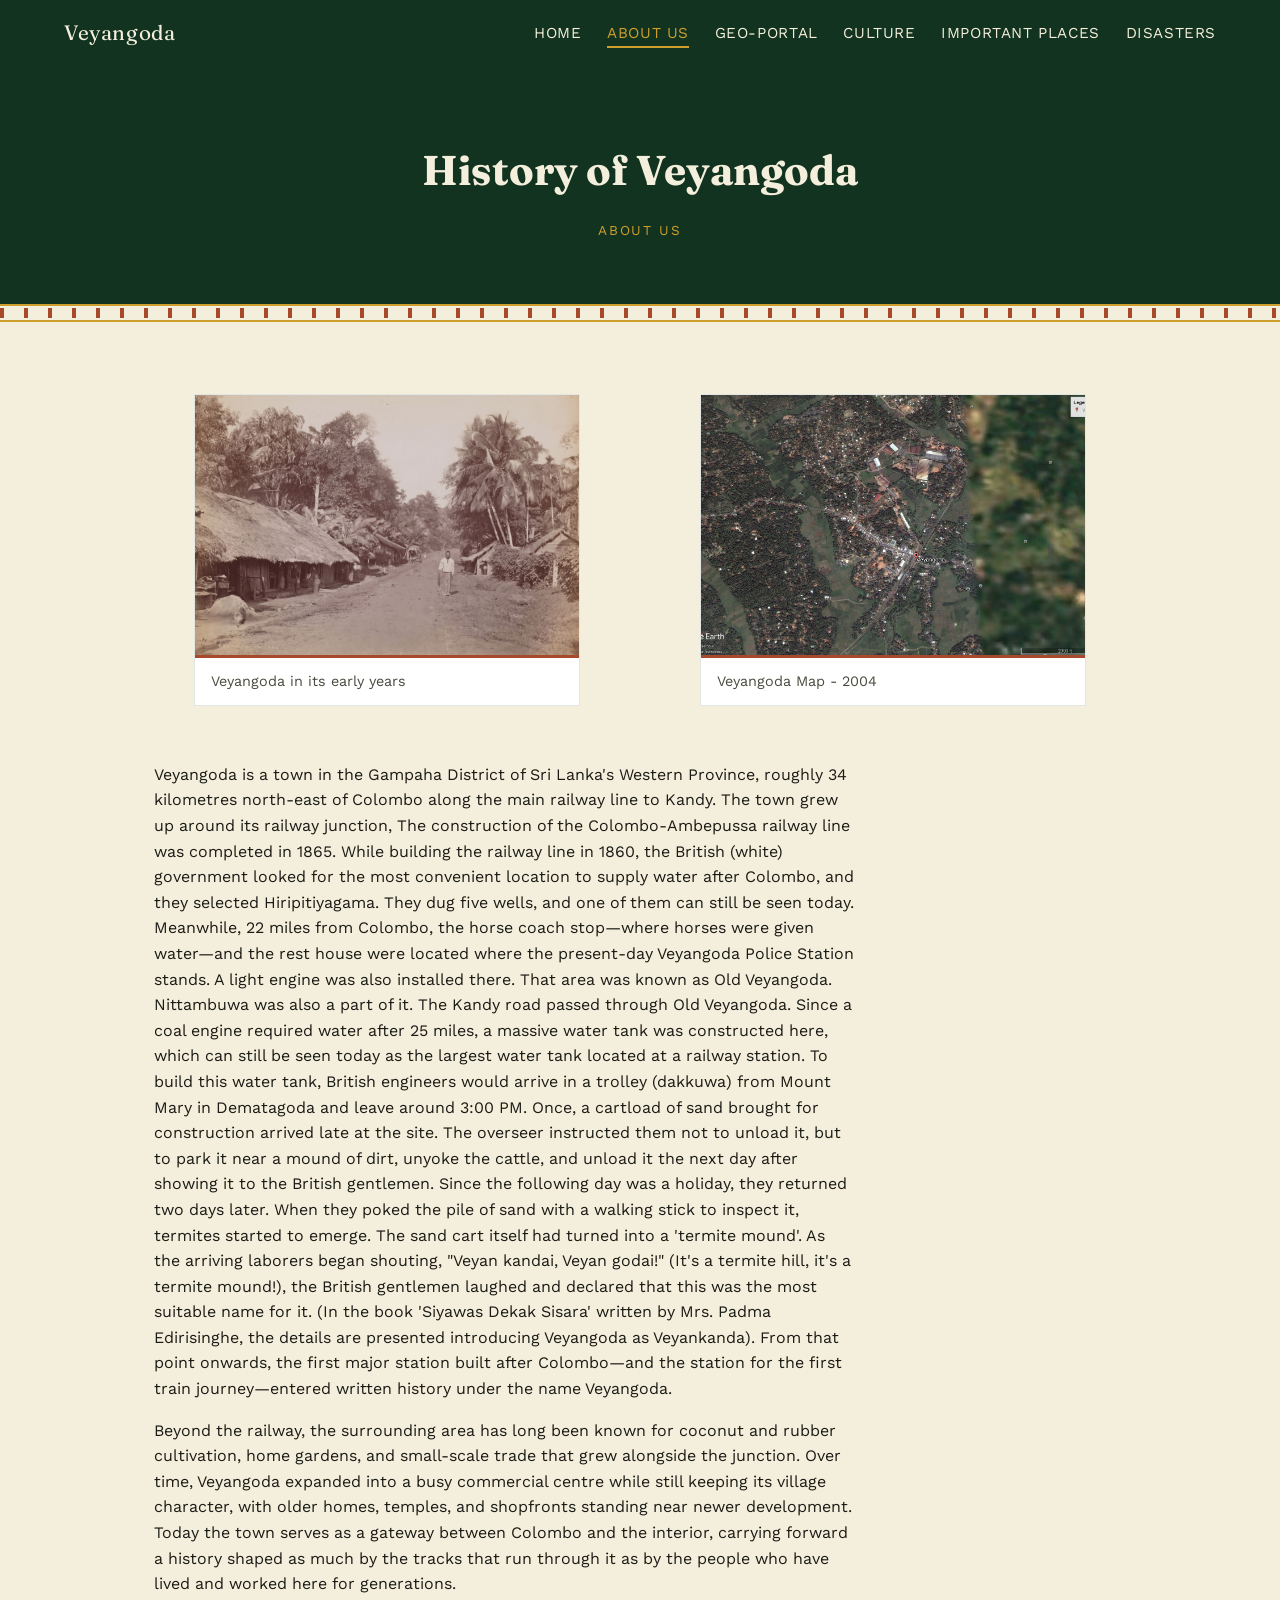
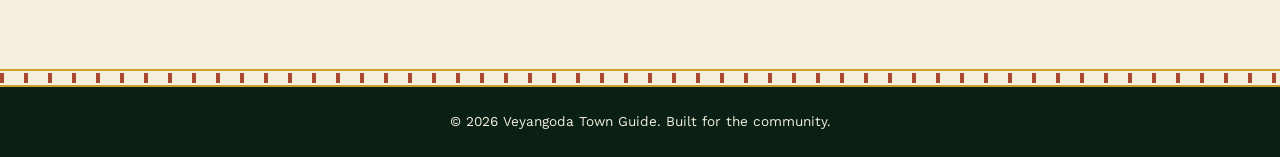
<file: about.html>
<!DOCTYPE html>
<html lang="en">
<head>
<meta charset="UTF-8">
<meta name="viewport" content="width=device-width, initial-scale=1.0">
<title>About Us — History of Veyangoda</title>
<link rel="preconnect" href="https://fonts.googleapis.com">
<link href="https://fonts.googleapis.com/css2?family=Fraunces:wght@500;600;700&family=Work+Sans:wght@400;500;600&display=swap" rel="stylesheet">
<link rel="stylesheet" href="style.css">
</head>
<body>

<nav class="site-nav">
  <div class="brand">Veyangoda<span></span></div>
  <ul class="nav-links">
    <li><a href="index.html">Home</a></li>
    <li><a href="about.html" class="active">About Us</a></li>
    <li><a href="geo-portal.html">Geo-Portal</a></li>
    <li><a href="culture.html">Culture</a></li>
    <li><a href="places.html">Important Places</a></li>
    <li><a href="disasters.html">Disasters</a></li>
  </ul>
</nav>

<header class="page-banner">
  <h1>History of Veyangoda</h1>
  <p>About Us</p>
</header>

<div class="rail-divider"></div>

<main class="content">
  <div class="two-col">
    <div>
      <!-- Replace with real photographs: images/history-1.jpg, images/history-2.jpg -->
      <figure class="photo-card">
        <img src="images/history-1.jpg" alt="Historical photograph of Veyangoda">
        <figcaption>Veyangoda in its early years</figcaption>
      </figure>
    </div>
    <div>
      <figure class="photo-card">
        <img src="images/history-2.jpg" alt="Old town view of Veyangoda">
        <figcaption>Veyangoda Map - 2004</figcaption>
      </figure>
    </div>
  </div>

  <p style="margin-top: 2.5rem;">
    Veyangoda is a town in the Gampaha District of Sri Lanka's Western Province,
    roughly 34 kilometres north-east of Colombo along the main railway line to
    Kandy. The town grew up around its railway junction, The construction of the Colombo-Ambepussa railway line was completed in 1865. While building the railway line in 1860, the British (white) government looked for the most convenient location to supply water after Colombo, and they selected Hiripitiyagama. They dug five wells, and one of them can still be seen today. Meanwhile, 22 miles from Colombo, the horse coach stop—where horses were given water—and the rest house were located where the present-day Veyangoda Police Station stands. A light engine was also installed there. That area was known as Old Veyangoda. Nittambuwa was also a part of it. The Kandy road passed through Old Veyangoda.

Since a coal engine required water after 25 miles, a massive water tank was constructed here, which can still be seen today as the largest water tank located at a railway station. To build this water tank, British engineers would arrive in a trolley (dakkuwa) from Mount Mary in Dematagoda and leave around 3:00 PM.

Once, a cartload of sand brought for construction arrived late at the site. The overseer instructed them not to unload it, but to park it near a mound of dirt, unyoke the cattle, and unload it the next day after showing it to the British gentlemen. Since the following day was a holiday, they returned two days later. When they poked the pile of sand with a walking stick to inspect it, termites started to emerge. The sand cart itself had turned into a 'termite mound'. As the arriving laborers began shouting, "Veyan kandai, Veyan godai!" (It's a termite hill, it's a termite mound!), the British gentlemen laughed and declared that this was the most suitable name for it. (In the book 'Siyawas Dekak Sisara' written by Mrs. Padma Edirisinghe, the details are presented introducing Veyangoda as Veyankanda).

From that point onwards, the first major station built after Colombo—and the station for the first train journey—entered written history under the name Veyangoda.  </p>
  <p>
    Beyond the railway, the surrounding area has long been known for coconut
    and rubber cultivation, home gardens, and small-scale trade that grew
    alongside the junction. Over time, Veyangoda expanded into a busy
    commercial centre while still keeping its village character, with older
    homes, temples, and shopfronts standing near newer development. Today the
    town serves as a gateway between Colombo and the interior, carrying
    forward a history shaped as much by the tracks that run through it as by
    the people who have lived and worked here for generations.
  </p>
</main>

<div class="rail-divider"></div>

<footer class="site-footer">
  &copy; 2026 Veyangoda Town Guide. Built for the community.
</footer>

</body>
</html>
</file>
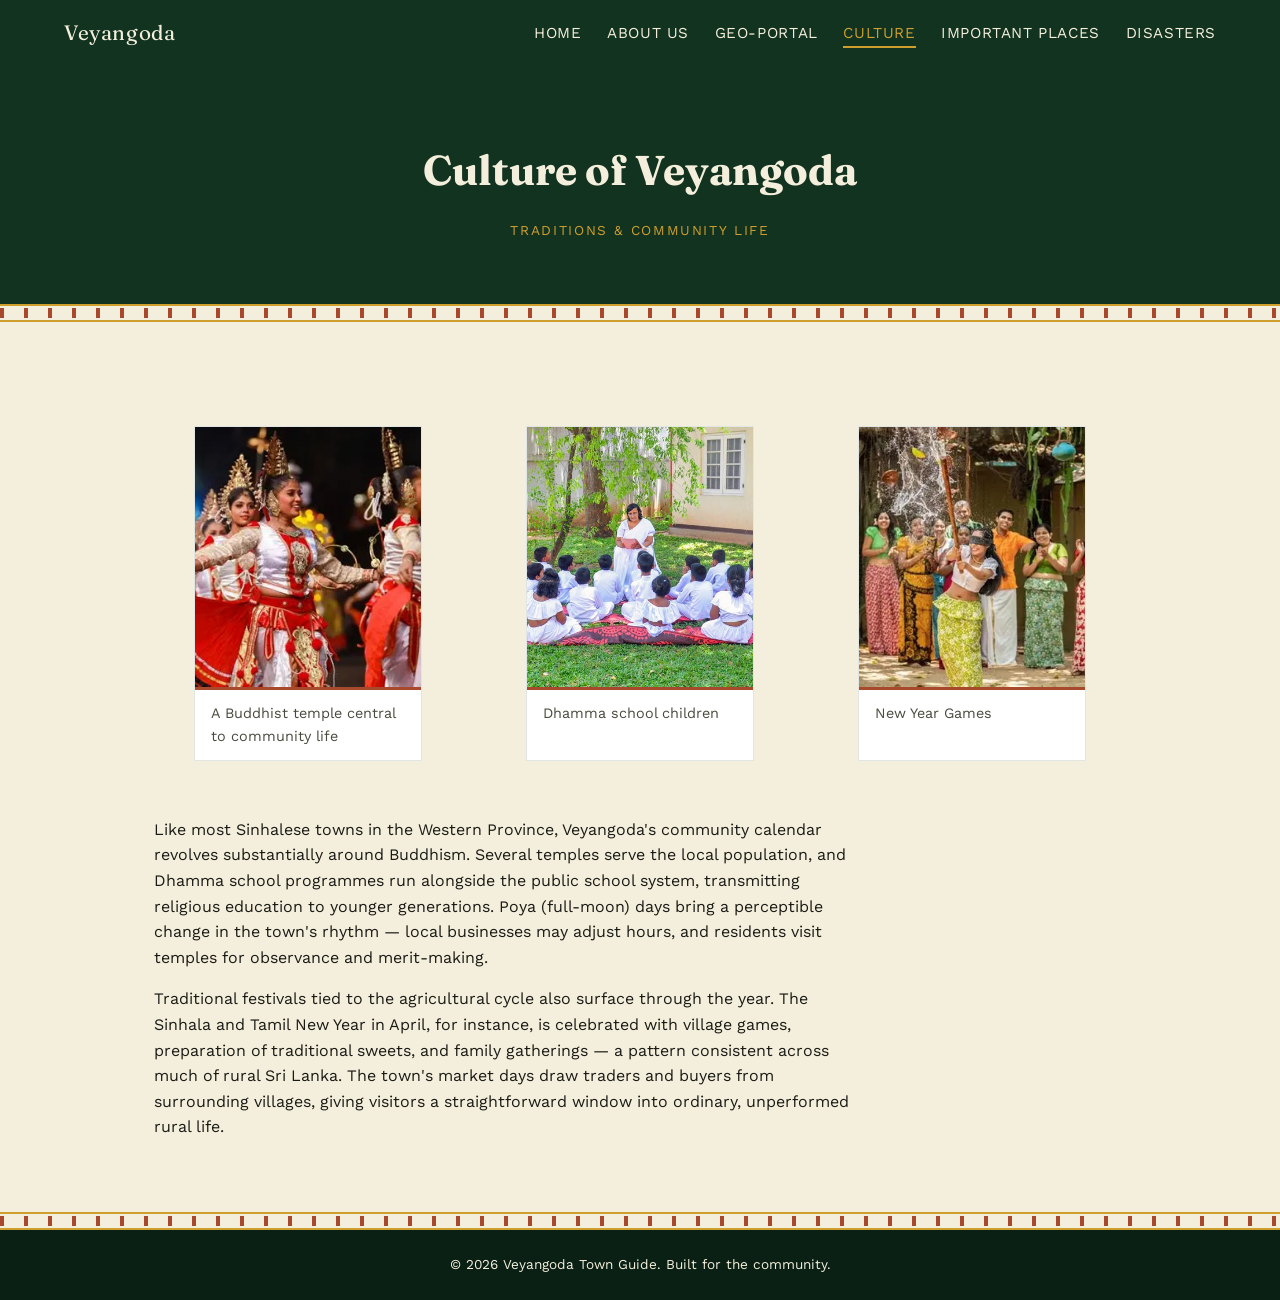
<file: culture.html>
<!DOCTYPE html>
<html lang="en">
<head>
<meta charset="UTF-8">
<meta name="viewport" content="width=device-width, initial-scale=1.0">
<title>Culture of Veyangoda</title>
<link rel="preconnect" href="https://fonts.googleapis.com">
<link href="https://fonts.googleapis.com/css2?family=Fraunces:wght@500;600;700&family=Work+Sans:wght@400;500;600&display=swap" rel="stylesheet">
<link rel="stylesheet" href="style.css">
</head>
<body>

<nav class="site-nav">
  <div class="brand">Veyangoda<span></span></div>
  <ul class="nav-links">
    <li><a href="index.html">Home</a></li>
    <li><a href="about.html">About Us</a></li>
    <li><a href="geo-portal.html">Geo-Portal</a></li>
    <li><a href="culture.html" class="active">Culture</a></li>
    <li><a href="places.html">Important Places</a></li>
    <li><a href="disasters.html">Disasters</a></li>
  </ul>
</nav>

<header class="page-banner">
  <h1>Culture of Veyangoda</h1>
  <p>Traditions &amp; Community Life</p>
</header>

<div class="rail-divider"></div>

<main class="content">
  <div class="photo-grid">
    <!-- Replace with real photographs -->
    <figure class="photo-card">
      <img src="images/culture-1.jpg" alt="Local temple in Veyangoda">
      <figcaption>A Buddhist temple central to community life</figcaption>
    </figure>
    <figure class="photo-card">
      <img src="images/culture-2.jpg" alt="children">
      <figcaption>Dhamma school children</figcaption>
    </figure>
    <figure class="photo-card">
      <img src="images/culture-3.jpg" alt="new year">
      <figcaption>New Year Games</figcaption>
    </figure>
  </div>

  <p>
    Like most Sinhalese towns in the Western Province, Veyangoda's community calendar revolves substantially around Buddhism. Several temples serve the local population, and Dhamma school programmes run alongside the public school system, transmitting religious education to younger generations. Poya (full-moon) days bring a perceptible change in the town's rhythm — local businesses may adjust hours, and residents visit temples for observance and merit-making.
  </p>
  <p>
Traditional festivals tied to the agricultural cycle also surface through the year. The Sinhala and Tamil New Year in April, for instance, is celebrated with village games, preparation of traditional sweets, and family gatherings — a pattern consistent across much of rural Sri Lanka. The town's market days draw traders and buyers from surrounding villages, giving visitors a straightforward window into ordinary, unperformed rural life.
  </p>
</main>

<div class="rail-divider"></div>


<footer class="site-footer">
  &copy; 2026 Veyangoda Town Guide. Built for the community.
</footer>

</body>
</html>
</file>
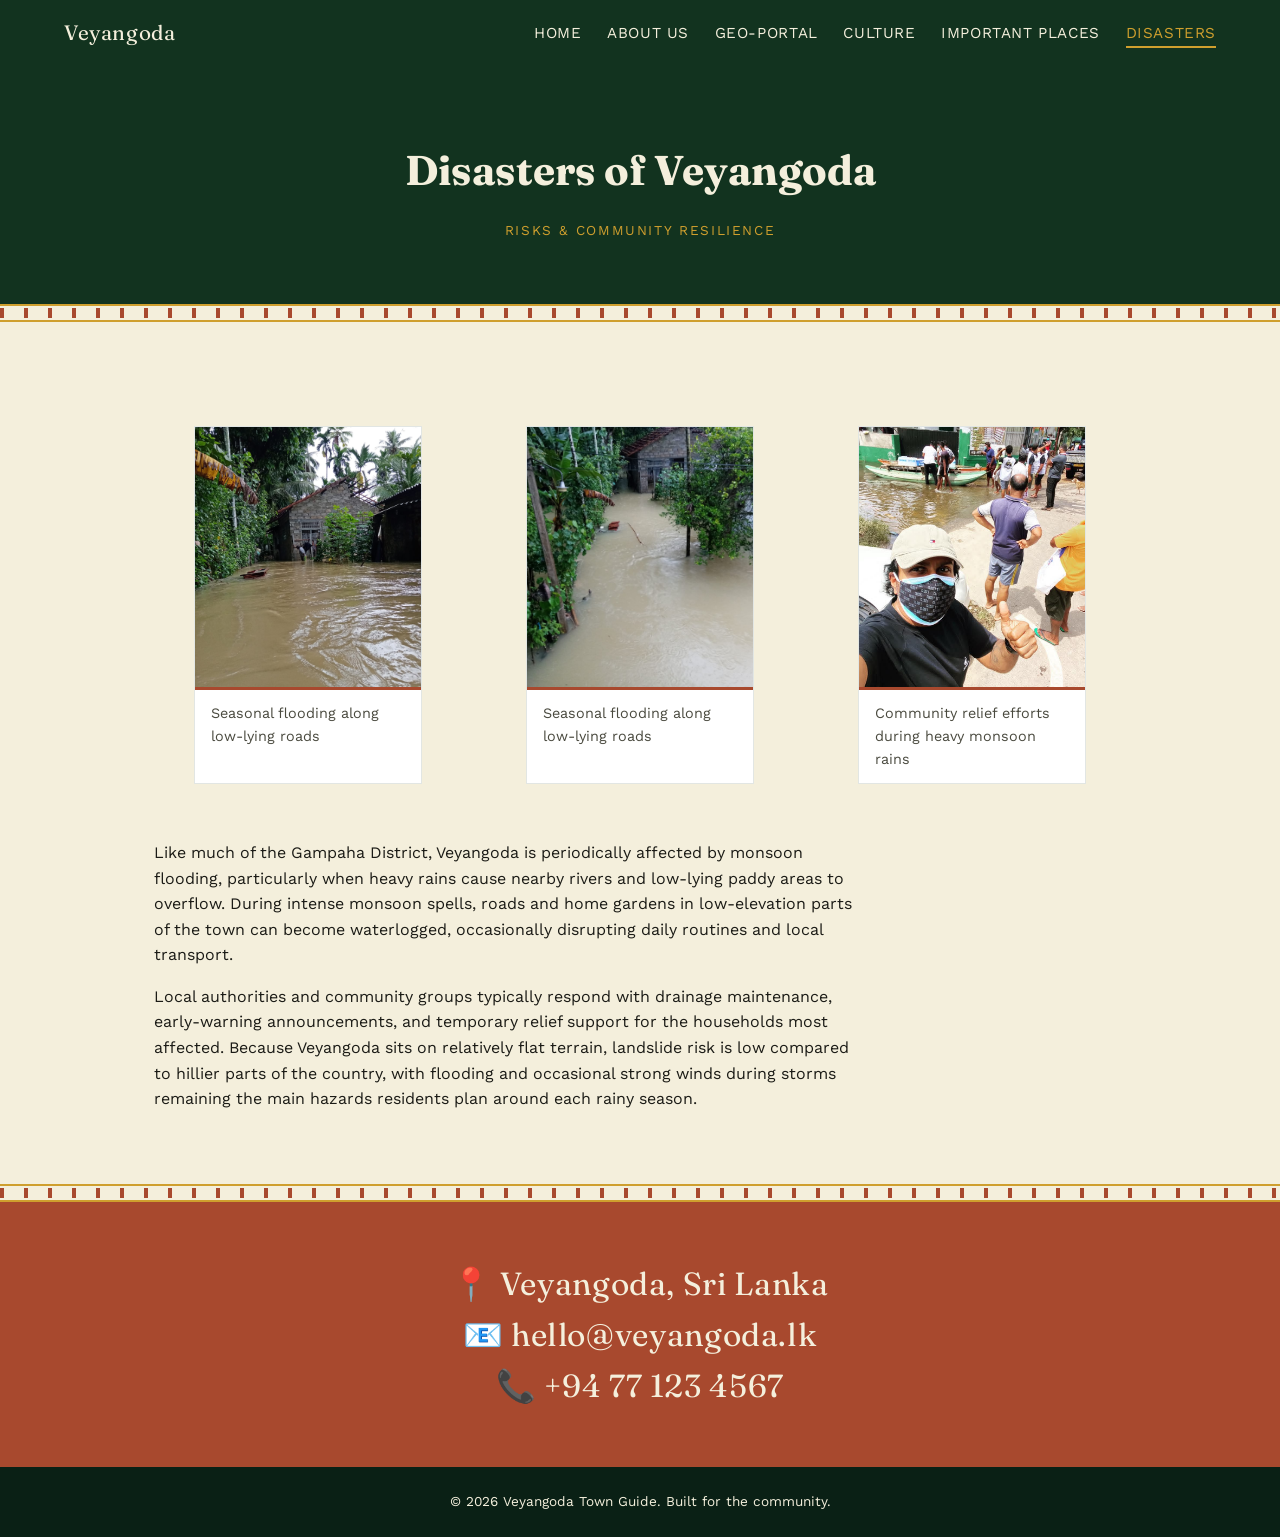
<file: disasters.html>
<!DOCTYPE html>
<html lang="en">
<head>
<meta charset="UTF-8">
<meta name="viewport" content="width=device-width, initial-scale=1.0">
<title>Disasters of Veyangoda</title>
<link rel="preconnect" href="https://fonts.googleapis.com">
<link href="https://fonts.googleapis.com/css2?family=Fraunces:wght@500;600;700&family=Work+Sans:wght@400;500;600&display=swap" rel="stylesheet">
<link rel="stylesheet" href="style.css">
</head>
<body>

<nav class="site-nav">
  <div class="brand">Veyangoda<span></span></div>
  <ul class="nav-links">
    <li><a href="index.html">Home</a></li>
    <li><a href="about.html">About Us</a></li>
    <li><a href="geo-portal.html">Geo-Portal</a></li>
    <li><a href="culture.html">Culture</a></li>
    <li><a href="places.html">Important Places</a></li>
    <li><a href="disasters.html" class="active">Disasters</a></li>
  </ul>
</nav>

<header class="page-banner">
  <h1>Disasters of Veyangoda</h1>
  <p>Risks &amp; Community Resilience</p>
</header>

<div class="rail-divider"></div>

<main class="content">
  <div class="photo-grid">
    <!-- Replace with real photographs -->
    <figure class="photo-card">
      <img src="images/disasters-1.jpg" alt="Flooded road in Veyangoda area">
      <figcaption>Seasonal flooding along low-lying roads</figcaption>
    </figure>
    <figure class="photo-card">
      <img src="images/disasters-2.jpg" alt="Community flood relief effort">
      <figcaption>Seasonal flooding along low-lying roads</figcaption>
    </figure>
    <figure class="photo-card">
      <img src="images/disasters-3.jpg" alt="Community flood relief effort">
      <figcaption>Community relief efforts during heavy monsoon rains</figcaption>
    </figure>

  </div>

  <p>
    Like much of the Gampaha District, Veyangoda is periodically affected by
    monsoon flooding, particularly when heavy rains cause nearby rivers and
    low-lying paddy areas to overflow. During intense monsoon spells, roads
    and home gardens in low-elevation parts of the town can become
    waterlogged, occasionally disrupting daily routines and local transport.
  </p>
  <p>
    Local authorities and community groups typically respond with drainage
    maintenance, early-warning announcements, and temporary relief support for
    the households most affected. Because Veyangoda sits on relatively flat
    terrain, landslide risk is low compared to hillier parts of the country,
    with flooding and occasional strong winds during storms remaining the
    main hazards residents plan around each rainy season.
  </p>
</main>

<div class="rail-divider"></div>


<section class="tagline-banner">
  <p>📍 Veyangoda, Sri Lanka</p>
  <p>📧 hello@veyangoda.lk</p>
  <p>📞 +94 77 123 4567</p>
</section>

<footer class="site-footer">
  &copy; 2026 Veyangoda Town Guide. Built for the community.
</footer>

</body>
</html>
</file>
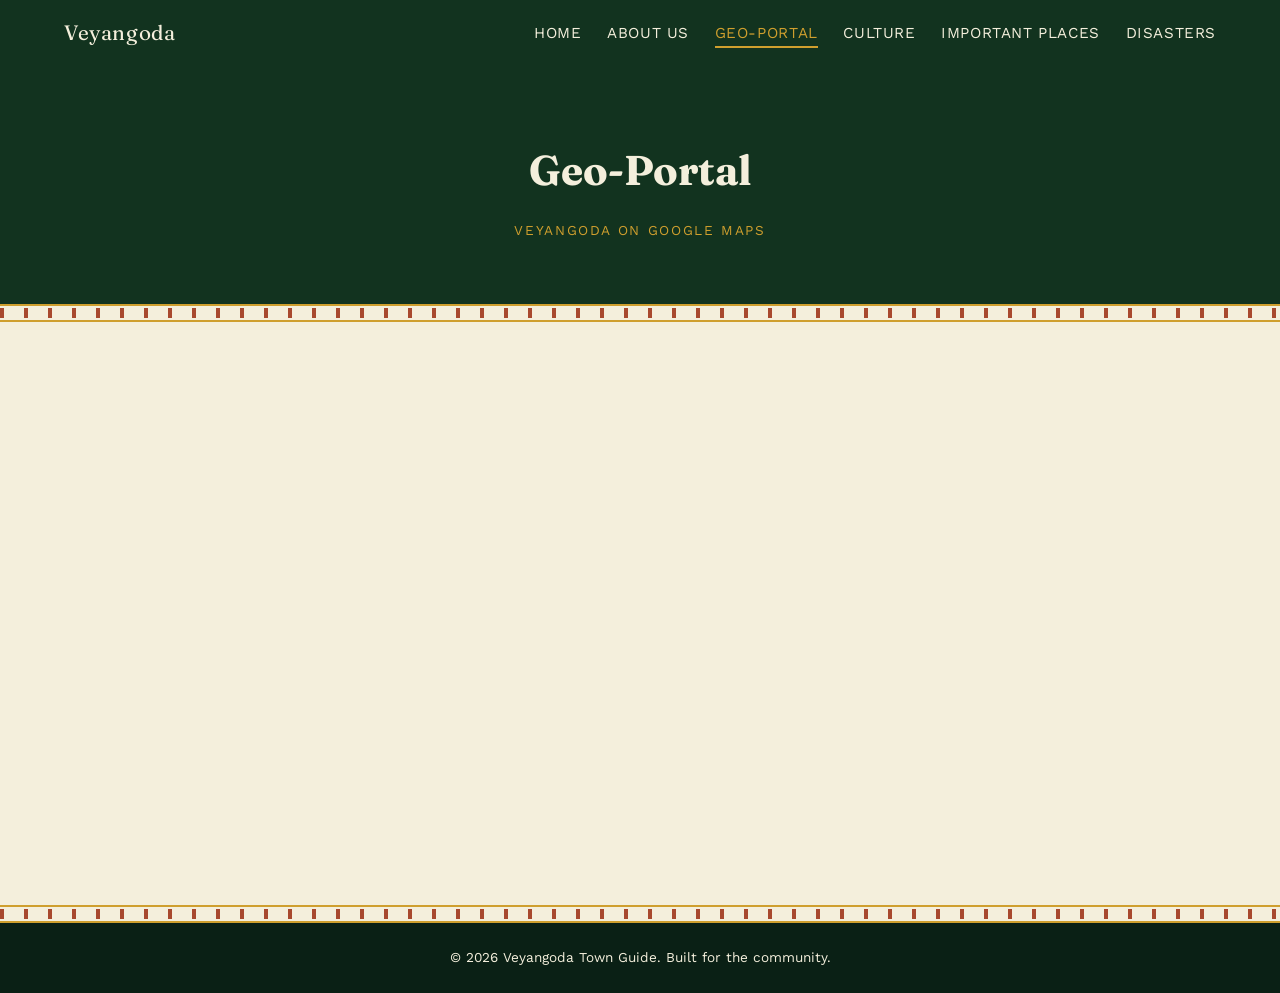
<file: geo-portal.html>
<!DOCTYPE html>
<html lang="en">
<head>
<meta charset="UTF-8">
<meta name="viewport" content="width=device-width, initial-scale=1.0">
<title>Geo-Portal — Veyangoda on the Map</title>
<link rel="preconnect" href="https://fonts.googleapis.com">
<link href="https://fonts.googleapis.com/css2?family=Fraunces:wght@500;600;700&family=Work+Sans:wght@400;500;600&display=swap" rel="stylesheet">
<link rel="stylesheet" href="style.css">
</head>
<body>

<nav class="site-nav">
  <div class="brand">Veyangoda<span></span></div>
  <ul class="nav-links">
    <li><a href="index.html">Home</a></li>
    <li><a href="about.html">About Us</a></li>
    <li><a href="geo-portal.html" class="active">Geo-Portal</a></li>
    <li><a href="culture.html">Culture</a></li>
    <li><a href="places.html">Important Places</a></li>
    <li><a href="disasters.html">Disasters</a></li>
  </ul>
</nav>

<header class="page-banner">
  <h1>Geo-Portal</h1>
  <p>Veyangoda on Google Maps</p>
</header>

<div class="rail-divider"></div>

<section class="map-frame-wrap">
  <iframe
    src="https://www.google.com/maps?q=Veyangoda,+Sri+Lanka&output=embed"
    allowfullscreen=""
    loading="lazy"
    referrerpolicy="no-referrer-when-downgrade"
    title="Map of Veyangoda, Sri Lanka">
  </iframe>
</section>

<div class="rail-divider"></div>

<footer class="site-footer">
  &copy; 2026 Veyangoda Town Guide. Built for the community.
</footer>

</body>
</html>
</file>
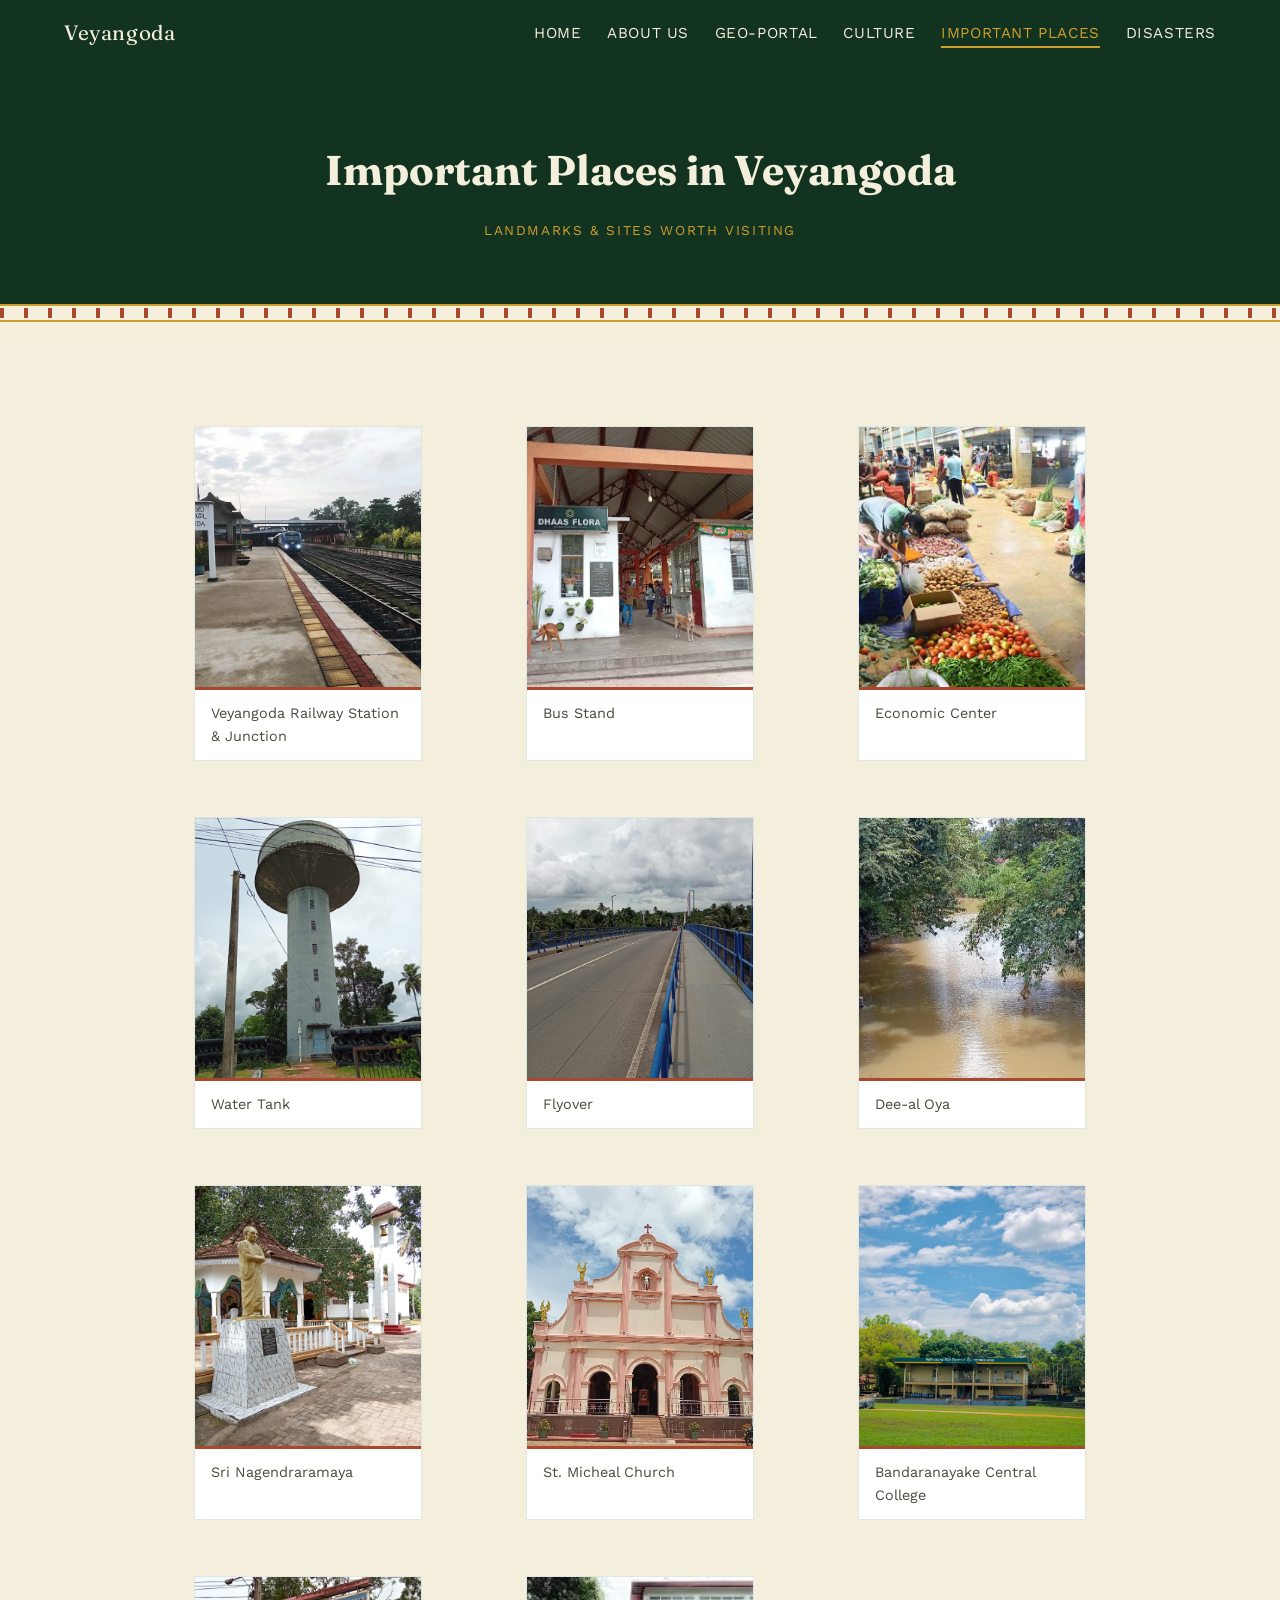
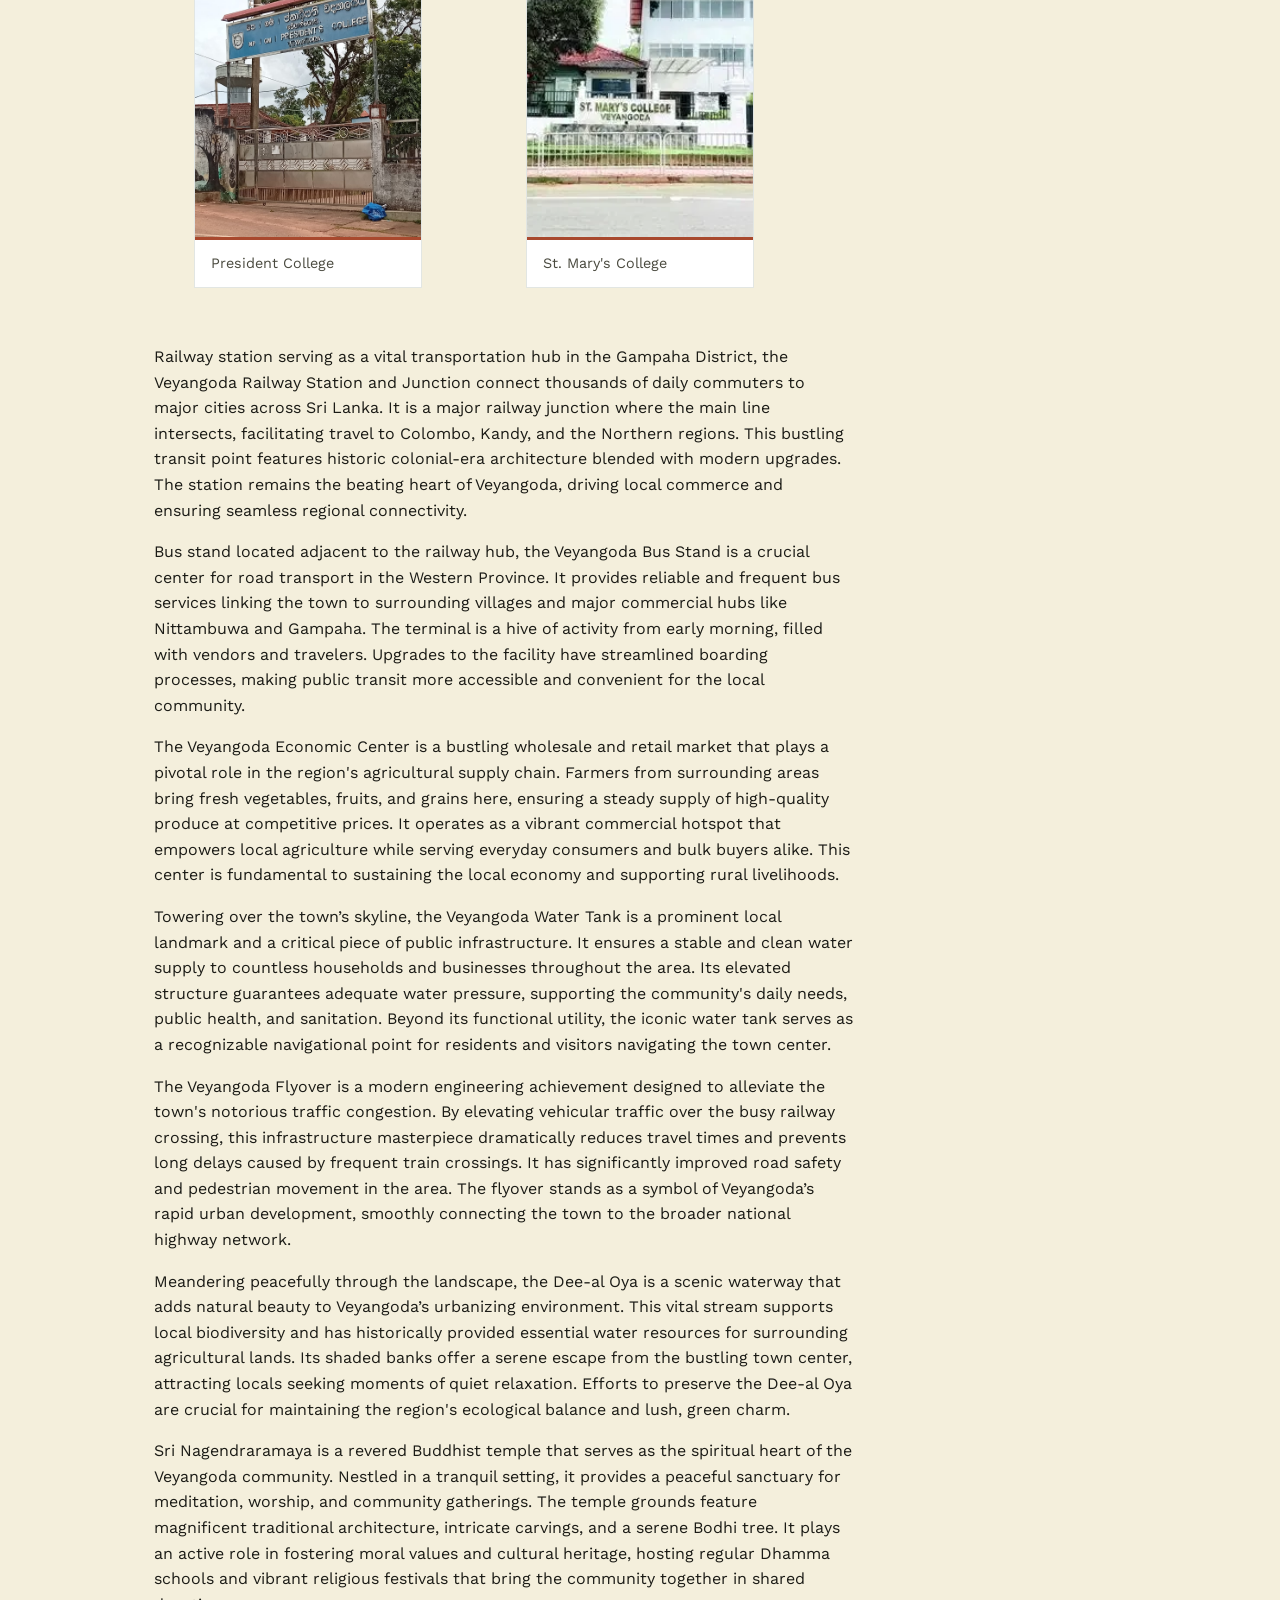
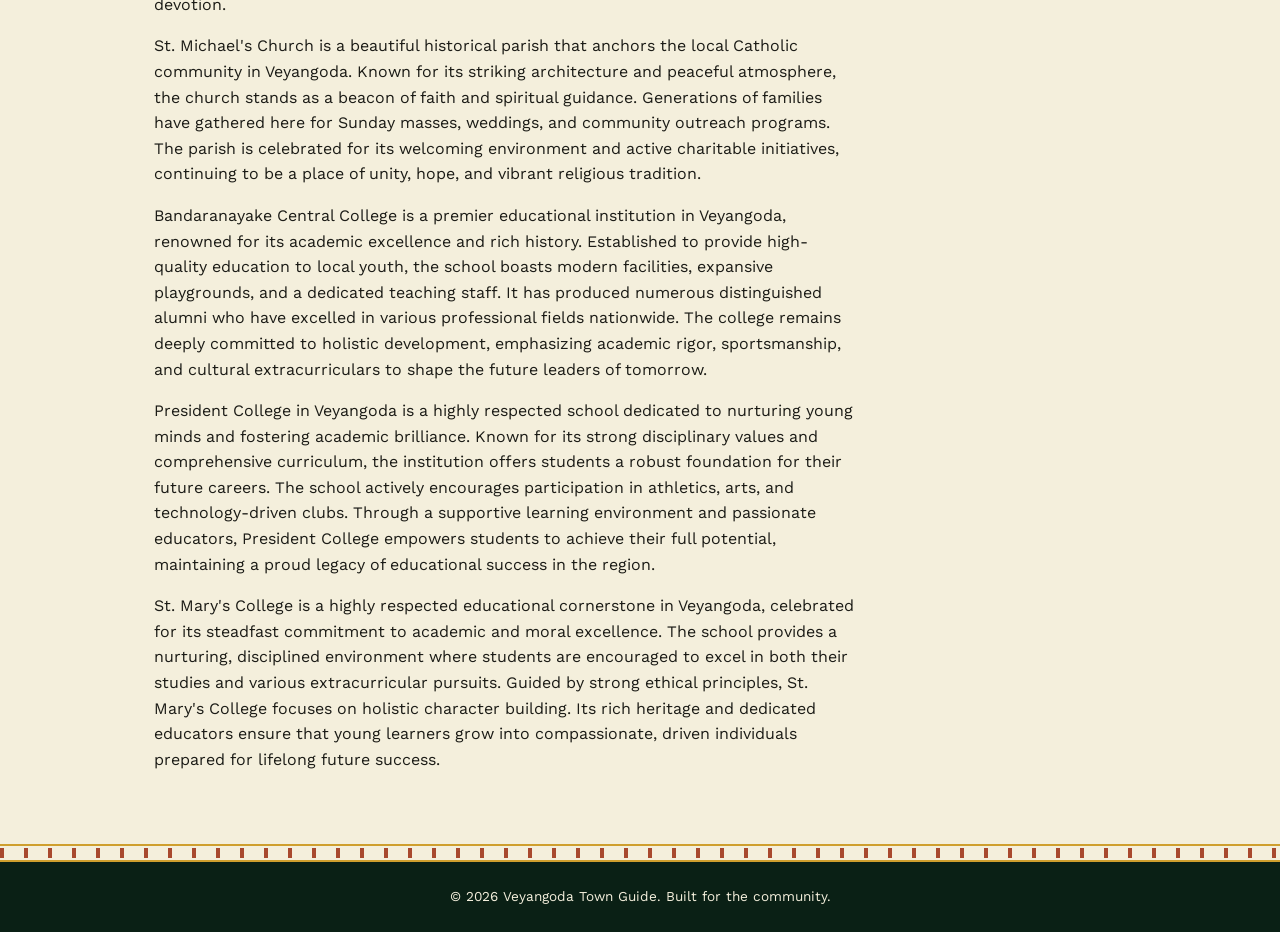
<file: places.html>
<!DOCTYPE html>
<html lang="en">
<head>
<meta charset="UTF-8">
<meta name="viewport" content="width=device-width, initial-scale=1.0">
<title>Important Places in Veyangoda</title>
<link rel="preconnect" href="https://fonts.googleapis.com">
<link href="https://fonts.googleapis.com/css2?family=Fraunces:wght@500;600;700&family=Work+Sans:wght@400;500;600&display=swap" rel="stylesheet">
<link rel="stylesheet" href="style.css">
</head>
<body>

<nav class="site-nav">
  <div class="brand">Veyangoda<span></span></div>
  <ul class="nav-links">
    <li><a href="index.html">Home</a></li>
    <li><a href="about.html">About Us</a></li>
    <li><a href="geo-portal.html">Geo-Portal</a></li>
    <li><a href="culture.html">Culture</a></li>
    <li><a href="places.html" class="active">Important Places</a></li>
    <li><a href="disasters.html">Disasters</a></li>
  </ul>
</nav>

<header class="page-banner">
  <h1>Important Places in Veyangoda</h1>
  <p>Landmarks &amp; Sites Worth Visiting</p>
</header>

<div class="rail-divider"></div>

<main class="content">
  <div class="photo-grid">
    <!-- Replace with real photographs -->
    <figure class="photo-card">
      <img src="images/places-1.jpg" alt="Veyangoda railway station and junction">
      <figcaption>Veyangoda Railway Station &amp; Junction</figcaption>
    </figure>
    <figure class="photo-card">
      <img src="images/places-2.jpg" alt="bus stand">
      <figcaption>Bus Stand</figcaption>
    </figure>
    <figure class="photo-card">
      <img src="images/places-3.jpg" alt="Economic cetner">
      <figcaption>Economic Center</figcaption>
    </figure>
    <figure class="photo-card">
      <img src="images/places-4.jpg" alt="water tank">
      <figcaption>Water Tank</figcaption>
    </figure>
    <figure class="photo-card">
      <img src="images/places-5.jpg" alt="road">
      <figcaption>Flyover</figcaption>
    </figure>
    <figure class="photo-card">
      <img src="images/places-6.jpg" alt="deeal oya">
      <figcaption>Dee-al Oya</figcaption>
    </figure>
    <figure class="photo-card">
      <img src="images/places-7.jpg" alt="Local temple grounds">
      <figcaption>Sri Nagendraramaya</figcaption>
    </figure>
    <figure class="photo-card">
      <img src="images/places-8.jpg" alt="Local temple grounds">
      <figcaption>St. Micheal Church</figcaption>
    </figure>
    <figure class="photo-card">
      <img src="images/places-9.jpg" alt="schools">
      <figcaption>Bandaranayake Central College</figcaption>
    </figure>
    <figure class="photo-card">
      <img src="images/places-10.jpg" alt="school">
      <figcaption>President College</figcaption>
    </figure>
    <figure class="photo-card">
      <img src="images/places-11.jpg" alt="school">
      <figcaption>St. Mary's College</figcaption>
    </figure>
  </div>

  <p>
    Railway station serving as a vital transportation hub in the Gampaha District, the Veyangoda Railway Station and Junction connect thousands of daily commuters to major cities across Sri Lanka. It is a major railway junction where the main line intersects, facilitating travel to Colombo, Kandy, and the Northern regions. This bustling transit point features historic colonial-era architecture blended with modern upgrades. The station remains the beating heart of Veyangoda, driving local commerce and ensuring seamless regional connectivity.
  </p>
  <p>
   Bus stand located adjacent to the railway hub, the Veyangoda Bus Stand is a crucial center for road transport in the Western Province. It provides reliable and frequent bus services linking the town to surrounding villages and major commercial hubs like Nittambuwa and Gampaha. The terminal is a hive of activity from early morning, filled with vendors and travelers. Upgrades to the facility have streamlined boarding processes, making public transit more accessible and convenient for the local community.
  </p>
  <p>
The Veyangoda Economic Center is a bustling wholesale and retail market that plays a pivotal role in the region's agricultural supply chain. Farmers from surrounding areas bring fresh vegetables, fruits, and grains here, ensuring a steady supply of high-quality produce at competitive prices. It operates as a vibrant commercial hotspot that empowers local agriculture while serving everyday consumers and bulk buyers alike. This center is fundamental to sustaining the local economy and supporting rural livelihoods.
  </p>
  <p>
Towering over the town’s skyline, the Veyangoda Water Tank is a prominent local landmark and a critical piece of public infrastructure. It ensures a stable and clean water supply to countless households and businesses throughout the area. Its elevated structure guarantees adequate water pressure, supporting the community's daily needs, public health, and sanitation. Beyond its functional utility, the iconic water tank serves as a recognizable navigational point for residents and visitors navigating the town center.
  </p>
  <p>
The Veyangoda Flyover is a modern engineering achievement designed to alleviate the town's notorious traffic congestion. By elevating vehicular traffic over the busy railway crossing, this infrastructure masterpiece dramatically reduces travel times and prevents long delays caused by frequent train crossings. It has significantly improved road safety and pedestrian movement in the area. The flyover stands as a symbol of Veyangoda’s rapid urban development, smoothly connecting the town to the broader national highway network.
  </p>
  <p>
Meandering peacefully through the landscape, the Dee-al Oya is a scenic waterway that adds natural beauty to Veyangoda’s urbanizing environment. This vital stream supports local biodiversity and has historically provided essential water resources for surrounding agricultural lands. Its shaded banks offer a serene escape from the bustling town center, attracting locals seeking moments of quiet relaxation. Efforts to preserve the Dee-al Oya are crucial for maintaining the region's ecological balance and lush, green charm.
  </p>
  <p>
Sri Nagendraramaya is a revered Buddhist temple that serves as the spiritual heart of the Veyangoda community. Nestled in a tranquil setting, it provides a peaceful sanctuary for meditation, worship, and community gatherings. The temple grounds feature magnificent traditional architecture, intricate carvings, and a serene Bodhi tree. It plays an active role in fostering moral values and cultural heritage, hosting regular Dhamma schools and vibrant religious festivals that bring the community together in shared devotion.
  </p>
  <p>
St. Michael's Church is a beautiful historical parish that anchors the local Catholic community in Veyangoda. Known for its striking architecture and peaceful atmosphere, the church stands as a beacon of faith and spiritual guidance. Generations of families have gathered here for Sunday masses, weddings, and community outreach programs. The parish is celebrated for its welcoming environment and active charitable initiatives, continuing to be a place of unity, hope, and vibrant religious tradition.
  </p>
  <p>
Bandaranayake Central College is a premier educational institution in Veyangoda, renowned for its academic excellence and rich history. Established to provide high-quality education to local youth, the school boasts modern facilities, expansive playgrounds, and a dedicated teaching staff. It has produced numerous distinguished alumni who have excelled in various professional fields nationwide. The college remains deeply committed to holistic development, emphasizing academic rigor, sportsmanship, and cultural extracurriculars to shape the future leaders of tomorrow.
  </p>
  <p>
President College in Veyangoda is a highly respected school dedicated to nurturing young minds and fostering academic brilliance. Known for its strong disciplinary values and comprehensive curriculum, the institution offers students a robust foundation for their future careers. The school actively encourages participation in athletics, arts, and technology-driven clubs. Through a supportive learning environment and passionate educators, President College empowers students to achieve their full potential, maintaining a proud legacy of educational success in the region.
  </p>
  <p>
St. Mary's College is a highly respected educational cornerstone in Veyangoda, celebrated for its steadfast commitment to academic and moral excellence. The school provides a nurturing, disciplined environment where students are encouraged to excel in both their studies and various extracurricular pursuits. Guided by strong ethical principles, St. Mary's College focuses on holistic character building. Its rich heritage and dedicated educators ensure that young learners grow into compassionate, driven individuals prepared for lifelong future success.
  </p>

</main>

<div class="rail-divider"></div>



<footer class="site-footer">
  &copy; 2026 Veyangoda Town Guide. Built for the community.
</footer>

</body>
</html>
</file>
<file: style.css>
/* =========================================================
   VEYANGODA — shared stylesheet
   Palette inspired by the town's rail junction and jungle
   surroundings: deep foliage green, brass signal-lamp gold,
   and a rust-red borrowed from the roof tiles and old rail
   cars. A "rail track" divider (see .rail-divider) is the
   site's signature motif, standing in for Veyangoda's
   railway-junction identity.
   ========================================================= */

:root {
  --color-deep: #12331f;       /* deep jungle green      */
  --color-deep-2: #0a2015;     /* near-black green, hero overlay */
  --color-gold: #cf9f2e;       /* brass / signal-lamp gold */
  --color-rust: #a8492e;       /* roof tile / rail-car rust */
  --color-cream: #f4efdc;      /* light background / text on dark */
  --color-ink: #1b1b16;        /* body text on light background */
  --color-ink-soft: #4a4a3f;   /* secondary text */

  --font-display: "Fraunces", Georgia, serif;
  --font-body: "Work Sans", "Segoe UI", sans-serif;

  --max-width: 1100px;
}

* { box-sizing: border-box; }

html { scroll-behavior: smooth; }

body {
  margin: 0;
  font-family: var(--font-body);
  color: var(--color-ink);
  background: var(--color-cream);
  line-height: 1.6;
}

img { max-width: 100%; display: block; }

a { color: inherit; text-decoration: none; }

h1, h2, h3 {
  font-family: var(--font-display);
  margin: 0 0 0.4em;
  color: var(--color-deep);
}

/* ---------- Signature motif: rail-track divider ---------- */
.rail-divider {
  height: 18px;
  width: 100%;
  background-image:
    linear-gradient(var(--color-gold), var(--color-gold)),
    linear-gradient(var(--color-gold), var(--color-gold)),
    repeating-linear-gradient(to right, var(--color-rust) 0 4px, transparent 4px 24px);
  background-size: 100% 2px, 100% 2px, 100% 10px;
  background-position: top, bottom, center;
  background-repeat: no-repeat, no-repeat, repeat-x;
}

/* ---------------------- Navigation ---------------------- */
.site-nav {
  position: sticky;
  top: 0;
  z-index: 50;
  display: flex;
  align-items: center;
  justify-content: space-between;
  flex-wrap: wrap;
  gap: 0.75rem;
  padding: 1rem 5%;
  background: var(--color-deep);
}

.site-nav .brand {
  font-family: var(--font-display);
  color: var(--color-cream);
  font-size: 1.3rem;
  letter-spacing: 0.03em;
}

.site-nav .brand span { color: var(--color-gold); }

.nav-links {
  list-style: none;
  display: flex;
  flex-wrap: wrap;
  gap: 1.6rem;
  margin: 0;
  padding: 0;
}

.nav-links a {
  color: var(--color-cream);
  font-size: 0.95rem;
  letter-spacing: 0.04em;
  text-transform: uppercase;
  padding-bottom: 4px;
  border-bottom: 2px solid transparent;
  transition: border-color 0.2s ease, color 0.2s ease;
}

.nav-links a:hover,
.nav-links a:focus-visible,
.nav-links a.active {
  color: var(--color-gold);
  border-bottom-color: var(--color-gold);
}

/* ------------------------- Hero -------------------------- */
.hero {
  position: relative;
  min-height: 100vh;
  display: flex;
  align-items: center;
  justify-content: center;
  text-align: center;
  background-image:
    linear-gradient(180deg, rgba(10, 32, 21, 0.55) 0%, rgba(10, 32, 21, 0.75) 100%),
    url("images/hero.jpg");
  background-size: cover;
  background-position: center;
  padding: 2rem;
}

.hero-title {
  font-family: var(--font-display);
  font-size: 60px;
  font-weight: 600;
  color: var(--color-gold);
  text-shadow: 0 3px 18px rgba(0, 0, 0, 0.55);
  letter-spacing: 0.04em;
  margin: 0;
}

.hero-subtitle {
  margin-top: 1rem;
  color: var(--color-cream);
  font-size: 1.1rem;
  letter-spacing: 0.08em;
  text-transform: uppercase;
}

/* --------------------- Page banners ----------------------- */
.page-banner {
  background: var(--color-deep);
  color: var(--color-cream);
  text-align: center;
  padding: 4.5rem 5% 3rem;
}

.page-banner h1 {
  color: var(--color-cream);
  font-size: 2.6rem;
}

.page-banner p {
  color: var(--color-gold);
  text-transform: uppercase;
  letter-spacing: 0.12em;
  font-size: 0.85rem;
  margin-top: 0.5rem;
}

/* ---------------------- Content areas ----------------------*/
.content {
  max-width: var(--max-width);
  margin: 0 auto;
  padding: 3.5rem 5%;
}

.content > p {
  max-width: 70ch;
}

.photo-grid {
  display: grid;
  grid-template-columns: repeat(auto-fit, minmax(280px, 1fr));
  gap: 1.5rem;
  margin: 2rem 0 2.5rem;
}

.photo-card {
  background: #fff;
  border: 1px solid rgba(18, 51, 31, 0.12);
  overflow: hidden;
}

.photo-card img { width: 100%; height: 260px; object-fit: cover; }

.photo-card figcaption {
  padding: 0.75rem 1rem;
  font-size: 0.9rem;
  color: var(--color-ink-soft);
  border-top: 3px solid var(--color-rust);
}

.two-col {
  display: grid;
  grid-template-columns: 1fr 1fr;
  gap: 2.5rem;
  align-items: start;
}

@media (max-width: 720px) {
  .two-col { grid-template-columns: 1fr; }
  .hero-title { font-size: 42px; }
}

/* ------------------------- Map ---------------------------- */
.map-frame-wrap {
  max-width: var(--max-width);
  margin: 3rem auto;
  padding: 0 5%;
}

.map-frame-wrap iframe {
  width: 100%;
  height: 480px;
  border: 0;
}

/* --------------------- Tagline banner ----------------------*/
.tagline-banner {
  background: var(--color-rust);
  color: var(--color-cream);
  text-align: center;
  padding: 3.5rem 5%;
}

.tagline-banner p {
  font-family: var(--font-display);
  font-size: 2rem;
  margin: 0;
  letter-spacing: 0.02em;
}

/* -------------------------- Footer -------------------------*/
.site-footer {
  background: var(--color-deep-2);
  color: var(--color-cream);
  text-align: center;
  padding: 1.5rem;
  font-size: 0.85rem;
}
</file>
